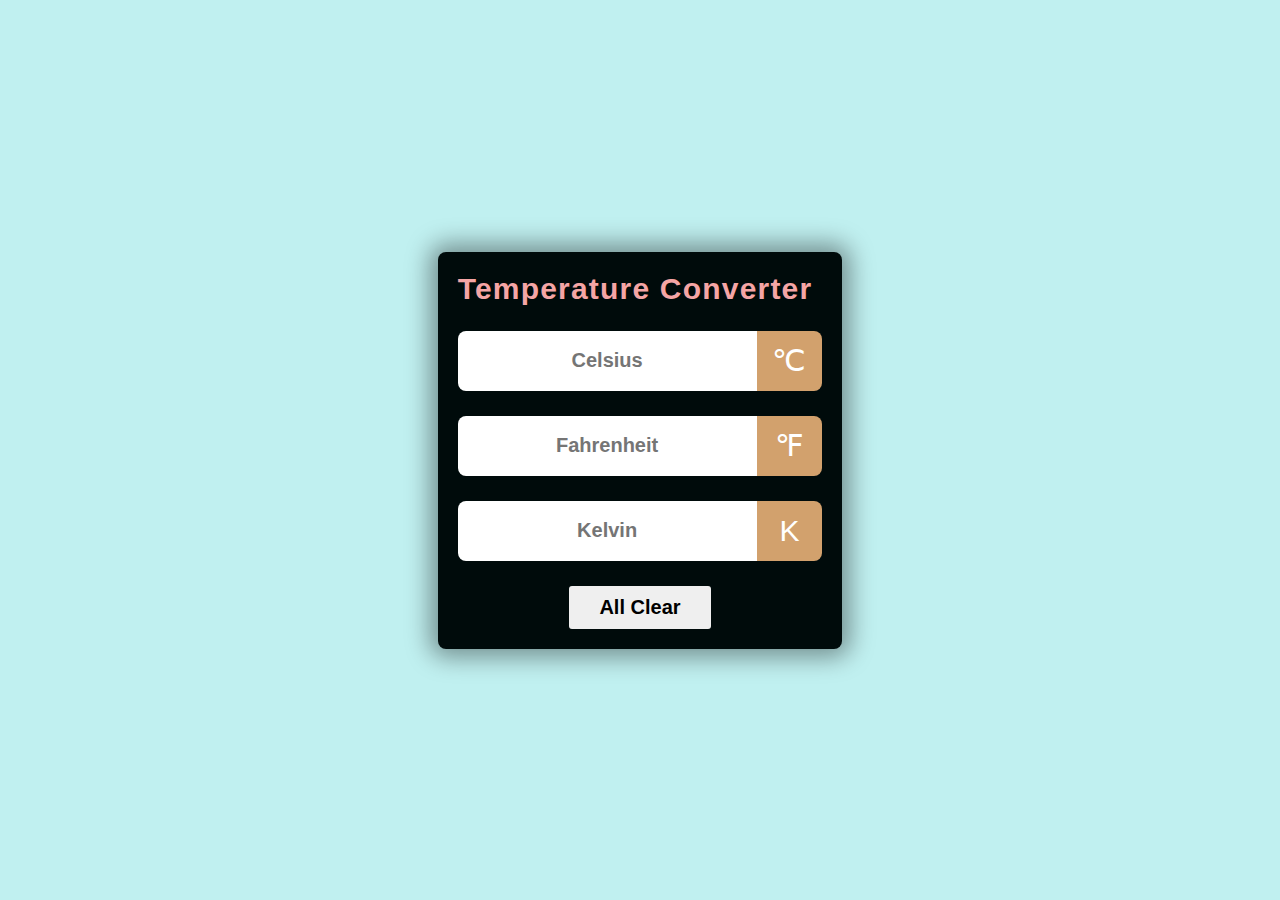
<file: temp/tc.html>
<!DOCTYPE html>
<html lang="en">

<head>
    <meta charset="UTF-8">
    <meta name="viewport" content="width=device-width, initial-scale=1.0">
    <link rel="stylesheet" href="styles.css">
    <link rel="stylesheet" href="https://cdnjs.cloudflare.com/ajax/libs/font-awesome/6.2.0/css/all.min.css"
        integrity="sha512-xh6O/CkQoPOWDdYTDqeRdPCVd1SpvCA9XXcUnZS2FmJNp1coAFzvtCN9BmamE+4aHK8yyUHUSCcJHgXloTyT2A=="
        crossorigin="anonymous" referrerpolicy="no-referrer">
    <title>Temparature Converter</title>
</head>

<body>
    <div class="container">
        <div class="title">
            <h1>Temperature Converter</h1>
            <span class="Temperature-icon"><i class="fa-solid fa-temperature-three-quarters"></i></span>
        </div>
        <div id="celsius">
            <input type="number" name="" placeholder="Celsius">
            <span class="icon">&#8451</span>
        </div>
        <div id="fahrenheit">
            <input type="number" name="" placeholder="Fahrenheit">
            <span class="icon">&#8457</span>
        </div>
        <div id="kelvin">
            <input type="number" name="" placeholder="Kelvin">
            <span class="icon">&#8490</span>
        </div>
        <div class="button">
            <button>All Clear</button>
        </div>
    </div>
    <script src="script.js"></script>
</body>

</html>
</file>
<file: temp/styles.css>
* {
    margin: 0;
    padding: 0;
    box-sizing: border-box;
}

body {
    display: flex;
    background: #c0f0f0;
    justify-content: center;
    align-items: center;
    min-height: 100vh;
}

.container {
    max-width: 700px;
    background: #000b0b;
    border-radius: 8px;
    box-shadow: 0px 0px 25px 8px rgba(0, 0, 0, 0.4);
    font-family: sans-serif;
    padding: 20px;
}

.title {
    display: flex;
    justify-content: center;
    align-items: center;
    flex-wrap: wrap-reverse;
    gap: 10px;
}

.Temperature-icon {
    font-size:55px;
    color: #fff;
}

h1 {
    color: #f5a5a5;
    letter-spacing: 1.2px;
    font-size: 30px;
}

#celsius,
#fahrenheit,
#kelvin {
    display: flex;
    justify-content: center;
    align-items: center;
    margin-top: 25px;
}

input {
    flex: 5;
    height: 60px;
    font-size: 20px;
    font-weight: 600;
    text-align: center;
    border: none;
    outline: none;
    border-radius: 8px 0 0 8px;
    padding: 0 10px; 
}

input::-webkit-outer-spin-button,
input::-webkit-inner-spin-button {
    -webkit-appearance: none;
}

.icon {
    flex: 1;
    height: 60px;
    line-height: 60px;
    padding: 0 5px;
    text-align: center;
    font-size: 30px;
    background: #d2a16d;
    color: #fff;
    border-radius: 0 8px 8px 0;
}

.button {
    margin-top: 25px;
    text-align: center;
}

.button button {
    border: none;
    outline: none;
    padding: 10px 30px;
    font-size: 20px;
    font-weight: 600;
    border-radius: 3px;
    cursor: pointer;
    transition: 0.3s;
}

.button button:hover {
    background: #db5c5c;
    color: #fff;
}
</file>
